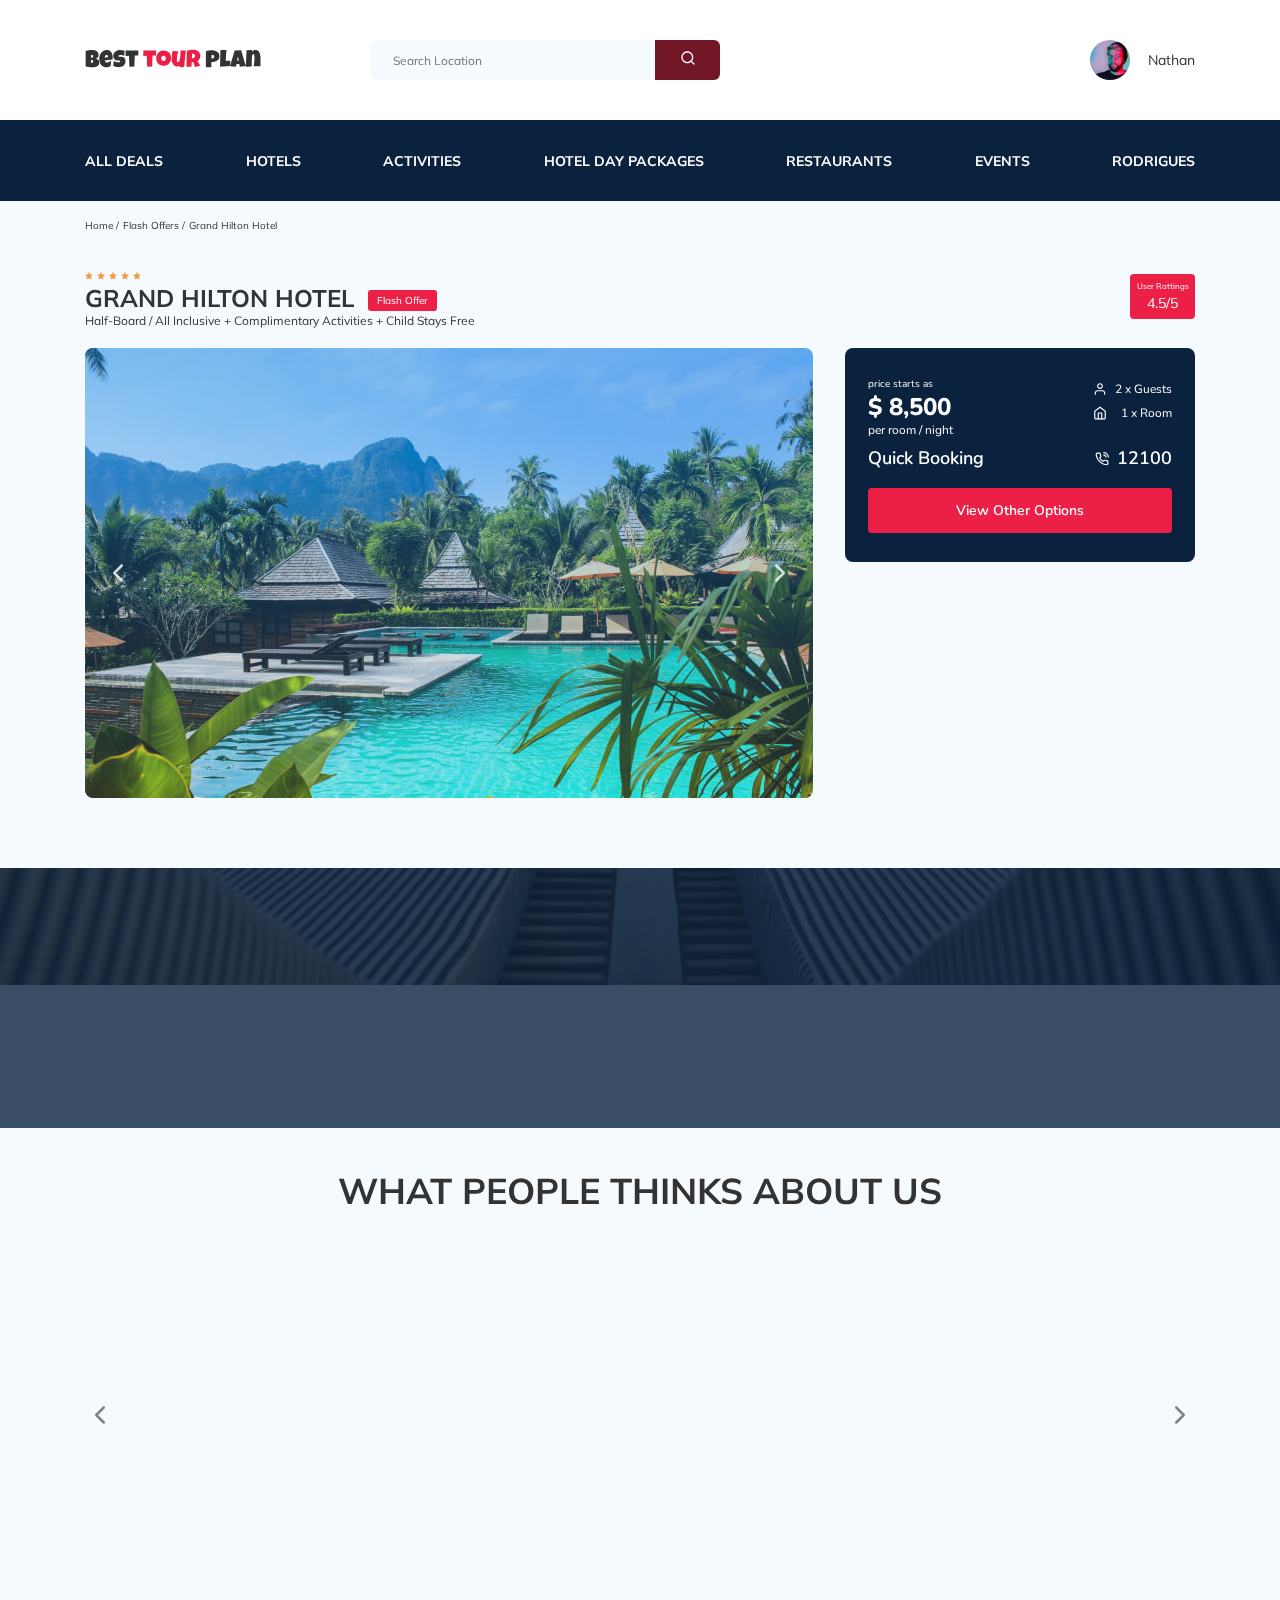
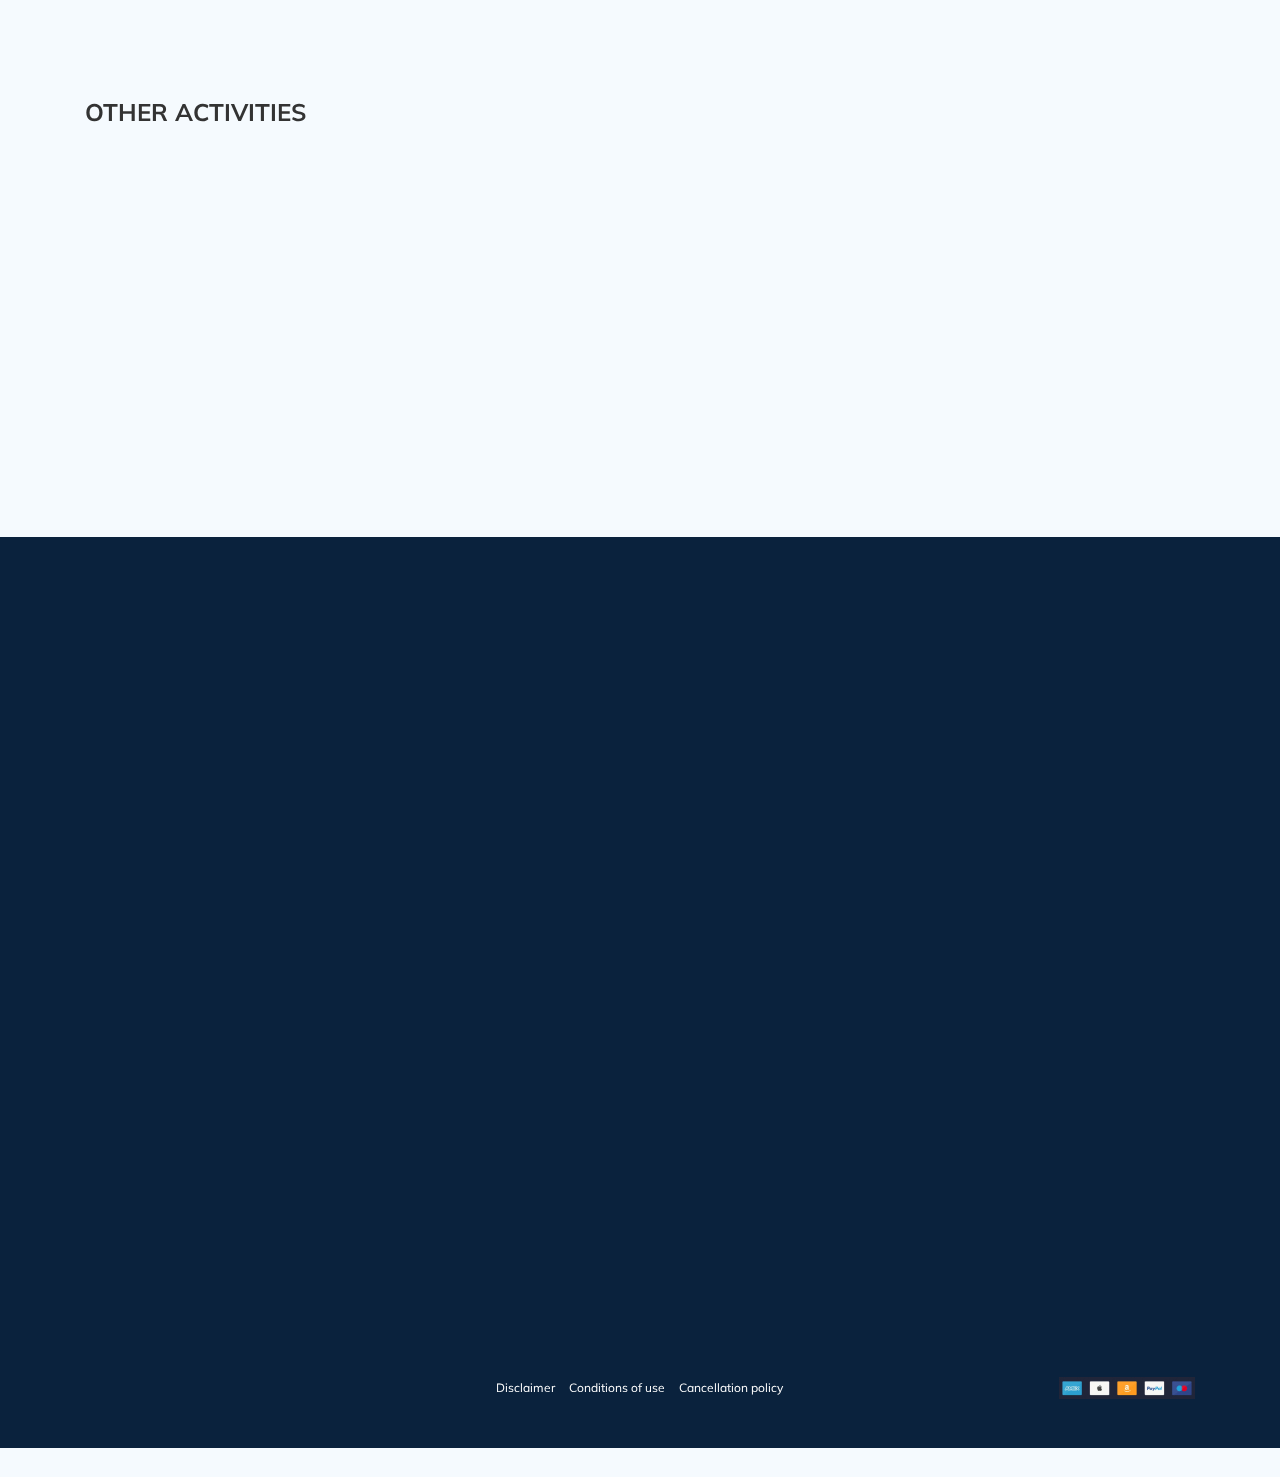
<file: index.html>
<!DOCTYPE html>
<html lang="en">
<head>
  <meta charset="UTF-8">
  <meta http-equiv="X-UA-Compatible" content="IE=edge">
  <meta name="viewport" content="width=device-width, initial-scale=1.0">
  <title>Best Tour Plan - Hotel Booking</title>
  <link rel="preconnect" href="https://fonts.gstatic.com">
  <link href="https://fonts.googleapis.com/css2?family=Mulish:wght@400;700&family=Nunito:wght@400;600;800&display=swap"
    rel="stylesheet"/>
  <link rel="stylesheet" href="css/swiper-bundle.min.css"/>
  <link rel="stylesheet" href="css/aos.css"/>
  <link rel="stylesheet" href="css/style.css"/>
</head>
<body>
  <header class="navbar navbar--fixed">
    <div class="container">
      <div class="navbar-top">
        <a href="" class="logo">
          <img src="img/horizontal-logo.svg" alt="Logo: Best Tour Plan" class="logo__img"/>
        </a>

        <form action="#" class="search navbar__search navbar__search--mobile--hidden">
          <input type="text" class="search__input" placeholder="Search Location"/>
          <button class="search__button">
            <img src="img/search.svg" alt="Icon: search" />
          </button>
        </form>

        <a href="#" class="user navbar__user navbar__user--mobile--hidden">
          <img src="img/user-avatar.jpg" alt="Avatar: Nathan" class="user__avatar" />
          <span class="user__name">Nathan</span>
        </a>
        <button class="menu-button navbar-top__menu-button">
          <span class="menu-button__line"></span>
          <span class="menu-button__line"></span>
          <span class="menu-button__line"></span>
        </button>
        <!-- /.user -->

      </div>
      <!-- /.navbar-top -->
    </div>
    <!-- /.container -->
    <nav class="navbar-bottom">
      <div class="container">
        <ul class="navbar-menu">
          <li class="navbar-menu__item navbar-menu__item--mobile--visible"><a href="#" class="user navbar__user navbar__user--mobile--visible">
            <img src="img/user-avatar.jpg" alt="Avatar: Nathan" class="user__avatar" />
            <span class="user__name user__name--light">Nathan</span>
          </a></li>
          <li class="navbar-menu__item navbar-menu__item--mobile--visible">   <form action="#" class="search navbar__search navbar__search--mobile--visible">
            <input type="text" class="search__input" placeholder="Search Location"/>
            <button class="search__button">
              <img src="img/search.svg" alt="Icon: search" />
            </button>
          </form>
  </li>
          <li class="navbar-menu__item">
            <a href="#" class="navbar-menu__link">All Deals</a>
          </li>
          <li class="navbar-menu__item">
            <a href="#" class="navbar-menu__link">Hotels</a>
          </li>
          <li class="navbar-menu__item">
            <a href="#" class="navbar-menu__link">Activities</a>
          </li>
          <li class="navbar-menu__item">
            <a href="#" class="navbar-menu__link">Hotel Day Packages</a>
          </li>
          <li class="navbar-menu__item">
            <a href="#" class="navbar-menu__link">Restaurants</a>
          </li>
          <li class="navbar-menu__item">
            <a href="#" class="navbar-menu__link">Events</a>
          </li>
          <li class="navbar-menu__item">
            <a href="#" class="navbar-menu__link">Rodrigues</a>
          </li>
        </ul>
      </div>
    </nav>
  </header>
  <nav class="breadcrumb">
    <div class="container">
      <ul class="breadcrumb-list">
        <li class="breadcrumb-list__item">
          <a href="#" class="breadcrumb-list__link">Home</a>
        </li>
        <li class="breadcrumb-list__item">
          <a href="#" class="breadcrumb-list__link">Flash Offers</a>
        </li>
        <li class="breadcrumb-list__item">
          Grand Hilton Hotel
        </li>
      </ul>
    </div>
  </nav>
  <!-- /.breadcrumb -->
  <section class="hotel" data-aos="fade-up" data-aos-duration="400">
    <div class="container">
      <div class="hotel-info">
        <div class="hotel-info__text">
          <div class="hotel-wrapper">
            <div class="stars">
              <img src="img/star.svg" alt="star">
              <img src="img/star.svg" alt="star">
              <img src="img/star.svg" alt="star">
              <img src="img/star.svg" alt="star">
              <img src="img/star.svg" alt="star">
            </div>
            <h1 class="hotel-name hotel-info__name">GRAND HILTON HOTEL</h1>
            <span class="offer hotel-info__offer">Flash Offer</span>
          </div>
          <p class="hotel-description hotel-info__description">
            Half-Board / All Inclusive + Complimentary Activities + Child Stays Free
          </p>
        </div>
        <!-- /.hotel-info__text -->
        <div data-toggle="modal" class="rating hotel-info__rating">
          <span class="rating__text">User Rattings</span>
          <span class="rating__counter">4.5/5</span>
        </div>
        <!-- /.hotel-info__rating -->
      </div>
      <div class="hotel-grid">
          <div class="swiper-container hotel-slider hotel__slider">
            <!-- Additional required wrapper -->
            <div class="swiper-wrapper">
              <!-- Slides -->
              <div class="swiper-slide hotel-slider__item">
                <img class="swiper-slide__img hotel-slider__img" src="img/slide.jpg" alt="slide"/>
              </div>
              <div class="swiper-slide hotel-slider__item">
                <img class="swiper-slide__img hotel-slider__img" src="img/slide-1.jpg" alt="slide"/>
              </div>
              <div class="swiper-slide hotel-slider__item">
                <img class="swiper-slide__img hotel-slider__img" src="img/slide-2.jpg" alt="slide"/>
              </div>
              <div class="swiper-slide hotel-slider__item">
                <img class="swiper-slide__img hotel-slider__img" src="img/slide-3.jpg" alt="slide" />
              </div>
              <div class="swiper-slide hotel-slider__item">
                <img class="swiper-slide__img hotel-slider__img" src="img/slide-4.jpg" alt="slide" />
              </div>
            </div>

            <!-- If we need navigation buttons -->
            <button class="hotel-slider__button hotel-slider__button--prev"></button>
            <button class="hotel-slider__button hotel-slider__button--next"></button>
          </div>
          <!-- /.swiper-container -->

        <div class="hotel-right">
          <div class="booking">
            <div class="booking__info">
              <div class="booking__price">
                <span class="booking__star">price starts as</span>
                <strong class="booking__pricetag">$ 8,500</strong>
                <span class="booking__per-room">per room / night</span>
              </div>
              <!-- /.booking__price -->
              <div class="booking__room">
                <div class="booking__text">
                  <img class="booking__icon" src="img/user.svg" alt="Icon: user" />
                  <span class="booking__descriprion">2 x Guests</span>
                </div>
                <div class="booking__text">
                  <img class="booking__icon" src="img/home.svg" alt="Icon: home" />
                  <span class="booking__descriprion">1 x Room</span>
                </div>
              </div>
            </div>
            <!-- /.booking__info -->
            <div class="booking__call-center">
              <span class="booking__heading">Quick Booking</span>
              <a class="booking__number" href="tel:12100">
                <img src="img/phone-1.svg" alt="Icon: phone">
                <span class="booking__num">12100</span>
              </a>
            </div>
            <button data-toggle="modal" data-href="#booking-modal" class="button booking__button">
              View Other Options
            </button>
          </div>
          <div class="map">
            <iframe
              src="https://www.google.com/maps/embed?pb=!1m18!1m12!1m3!1d2240.7068615958547!2d37.482796715573954!3d55.83304718057487!2m3!1f0!2f0!3f0!3m2!1i1024!2i768!4f13.1!3m3!1m2!1s0x46b5481b0f9c9949%3A0x1aa05ec2e60a61bf!2sDoubleTree%20by%20Hilton%20Hotel%20Moscow%20-%20Marina!5e0!3m2!1sru!2sru!4v1620901085163!5m2!1sru!2sru"
              width="600" height="450" style="border:0;" allowfullscreen="" loading="lazy"></iframe>
          </div>
        </div>
        <!-- /.hotel-right -->
        <!-- /.map -->
      </div>
    </div>
    <!-- /.container -->
  </section>
  <section class="newsletter" data-parallax="scroll" data-image-src="img/newsletter-bg.jpg">
    <div class="newsletter-wrapper" data-aos="fade-up" data-aos-duration="700">
      <h2 class="newsletter-title newsletter__title">
        subscribe to our
        <span class="newsletter-title__strong">Newsletter</span>
      </h2>
      <form action="send.php" method="POST" class="form subscribe newsletter__subscribe">
        <input type="email" class="subscribe__input" placeholder="Your email address" name="email" required/>
        <button class="subscribe__button">Send</button>
      </form>
    </div>
    <!-- /.newsletter-wrapper -->
  </section>
  <section class="reviews">
    <div class="container">
      <h2 class="reviews-title">What people thinks about&nbsp;us</h2>
      <div class="swiper-container reviews-slider">
        <div class="swiper-wrapper">
          <div class="swiper-slide">
            <div class="reviews-slider__item" data-aos="flip-left" data-aos-duration="1200">
              <div class="reviews-slider__profile">
                <img src="img/reviews-avatar.jpg" alt="Photo: Megan Fox" class="reviews-slider__avatar"/>
                <h3 class="reviews-slider__username">Megan Fox</h3>
                <span class="reviews-slider__date">Stayed 18 Nov, 2019</span>
                <div class="reviews-slider__rating">
                  <img src="img/star.svg" alt="star">
                  <img src="img/star.svg" alt="star">
                  <img src="img/star.svg" alt="star">
                  <img src="img/star.svg" alt="star">
                  <img src="img/star.svg" alt="star">
                </div>
                <!-- /.rating -->
              </div>
              <!-- /.reviews-slider__profile -->
              <p class="reviews-slider__text">It was very nice hotel with cleanliness. Staff behavior was good and polite. They welcome us very well. Issue was only
              that Lift was not in working and we were allotted to 3rd floor and amenities articles were in corner of gallery which
              were giving bad feeling. Breakfast was good and support of the staff was also very nice. Location is not good as per
              atmosphere, it is very nearby most of the popular places but self location in a narrow street is not good. Overall it
              was a good experience and could recommend.</p>
            </div>
            <!-- /.reviews-slider__item -->
          </div>
          <div class="swiper-slide">
            <div class="reviews-slider__item">
              <div class="reviews-slider__profile">
                <img src="img/reviews-1.jpg" alt="Photo: Korean Girl" class="reviews-slider__avatar" />
                <h3 class="reviews-slider__username">Hun Yang</h3>
                <span class="reviews-slider__date">Stayed 2 May, 2017</span>
                <div class="reviews-slider__rating">
                  <img src="img/star.svg" alt="star">
                  <img src="img/star.svg" alt="star">
                  <img src="img/star.svg" alt="star">
                  <img src="img/star.svg" alt="star">
                  <img src="img/star.svg" alt="star">
                </div>
                <!-- /.rating -->
              </div>
              <!-- /.reviews-slider__profile -->
              <p class="reviews-slider__text">It was very nice hotel with cleanliness. Staff behavior was good and polite. They welcome us very well. Issue was only
                that Lift was not in working and we were allotted to 3rd floor and amenities articles were in corner of gallery which
                were giving bad feeling. Breakfast was good and support of the staff was also very nice. Location is not good as per
                atmosphere, it is very nearby most of the popular places but self location in a narrow street is not good. Overall it
                was a good experience and could recommend.</p>
            </div>
            <!-- /.reviews-slider__item -->
          </div>
          <div class="swiper-slide">
            <div class="reviews-slider__item">
              <div class="reviews-slider__profile">
                <img src="img/reviews-2.jpg" alt="Photo: Monica Flex" class="reviews-slider__avatar" />
                <h3 class="reviews-slider__username">Monica Flex</h3>
                <span class="reviews-slider__date">Stayed 23 Dec, 2020</span>
                <div class="reviews-slider__rating">
                  <img src="img/star.svg" alt="star">
                  <img src="img/star.svg" alt="star">
                  <img src="img/star.svg" alt="star">
                  <img src="img/star.svg" alt="star">
                  <img src="img/star.svg" alt="star">
                </div>
                <!-- /.rating -->
              </div>
              <!-- /.reviews-slider__profile -->
              <p class="reviews-slider__text">
                It was very nice hotel with cleanliness.     Staff behavior was good and polite. They
                welcome us very well. Issue was only
                that Lift was not in working and we were allotted to 3rd floor and amenities articles were in corner of gallery
                which
                were giving bad feeling. Breakfast was good and support of the staff was also very nice. Location is not good as
                per
                atmosphere, it is very nearby most of the popular places but self location in a narrow street is not good. Overall
                it
                was a good experience and could recommend.
              </p>
            </div>
            <!-- /.reviews-slider__item -->
          </div>
          <!-- /.swiper-slide -->
        </div>
        <!-- /.swiper-wrapper -->
        <button class="reviews-slider__button reviews-slider__button--prev"></button>
        <button class="reviews-slider__button reviews-slider__button--next"></button>
      </div>
      <!-- /.reviews-slider -->
    </div>
  </section>
  <section class="activities">
    <div class="container">
      <h2 class="activities__title">Other Activities</h2>
      <div class="activities-wrapper">
        <div class="card activities__card activities__card--order-0 " data-aos="fade-up" data-aos-duration="200">
          <img src="img/activity-1.jpg" alt="The curious corner of chamarel" class="card__image"/>
          <h3 class="card__title">The curious corner
          of&nbsp;chamarel</h3>
          <button data-toggle="modal" class="card__button">Book Now</button>
        </div>
        <div class="card activities__card activities__card--order-2" data-aos="fade-up" data-aos-duration="400">
          <img src="img/activity-2.jpg" alt="Gymkhana club golf course" class="card__image"/>
          <h3 class="card__title">Gymkhana club golf
          course</h3>
          <button data-toggle="modal" class="card__button">Book Now</button>
        </div>
        <div class="card activities__card activities__card--order-1" data-aos="fade-up" data-aos-duration="600">
          <img src="img/activity-3.jpg" alt="Tamarind falls hiking trip - full day" class="card__image"/>
          <h3 class="card__title">Tamarind falls hiking
          trip&nbsp;-&nbsp;full&nbsp;day</h3>
          <button data-toggle="modal" class="card__button">Book Now</button>
        </div>
        <div class="card activities__card activities__card--order-3" data-aos="fade-up" data-aos-duration="800">
          <img src="img/activity-4.jpg" alt="The blue marine discovery quest" class="card__image"/>
          <h3 class="card__title">The blue marine discovery
          quest</h3>
          <button data-toggle="modal" class="card__button">Book Now</button>
        </div>
        <!-- /.card -->
      </div>
      <!-- /.activities-wrapper -->
    </div>
  </section>
  <footer class="footer">
    <div class="container">
      <div class="footer-wrapper">
        <a href="index.html" class="logo footer__logo" data-aos="fade-up" data-aos-duration="500"><img src="img/vertical-logo.svg" alt="Logo: Best Tour Plan"/></a>
        <div class="footer__list footer__categories" data-aos="fade-up" data-aos-duration="500">
          <h3 class="footer__title">ALL CATEGORIES</h3>
          <ul class="footer__ul">
            <li class="footer__item"><a href="#" class="footer__link">All Deals</a></li>
            <li class="footer__item"><a href="#" class="footer__link">Hotels</a></li>
            <li class="footer__item"><a href="#" class="footer__link">Activities</a></li>
            <li class="footer__item"><a href="#" class="footer__link">Spa Packages</a></li>
            <li class="footer__item"><a href="#" class="footer__link">Hotel Day Packages</a></li>
            <li class="footer__item"><a href="#" class="footer__link">Restaurants</a></li>
            <li class="footer__item"><a href="#" class="footer__link">Fitness</a></li>
            <li class="footer__item"><a href="#" class="footer__link">Rodrigues</a></li>
          </ul>
        </div>
        <div class="footer__list footer__additional" data-aos="fade-up" data-aos-duration="500">
          <h3 class="footer__title">ADDITIONAL INFORMATION</h3>
          <ul class="footer__ul">
            <li class="footer__item"><a href="#" class="footer__link">About Us</a></li>
            <li class="footer__item"><a href="#" class="footer__link">Contact Us</a></li>
            <li class="footer__item"><a href="#" class="footer__link">How does it work?</a></li>
            <li class="footer__item"><a href="#" class="footer__link">Frequently Asked Questions</a></li>
            <li class="footer__item"><a href="#" class="footer__link">Deals.mu loyalty program</a></li>
            <li class="footer__item"><a href="#" class="footer__link">Promote your Business on BTP</a></li>
          </ul>
        </div>
        <!-- /.footer__list -->
        <div class="footer__social-network" data-aos="fade-up" data-aos-duration="500">
          <h3 class="footer__title footer__title--inline">Social Network</h3>
          <div class="footer__social-links">
            <a class="footer__link" href="https://www.facebook.com/HiltonHotels" target="_blank"><img src="img/fb.svg" alt="icon: facebook"></a>
            <a class="footer__link" href="https://www.youtube.com/channel/UCNJ40UijvlkvDlgYaEAxeIA" target="_blank"><img src="img/yt.svg" alt="icon: youtube"></a>
            <a class="footer__link" href="https://www.instagram.com/hiltonhotels" target="_blank"><img src="img/inst.svg" alt="icon: instagram"></a>
          </div>
        </div>
        <div class="footer__list footer__legal" data-aos="fade-up" data-aos-duration="500">
          <h3 class="footer__title">LEGAL INFORMATION</h3>
          <ul class="footer__ul">
            <li class="footer__item"><a href="#" class="footer__link">Terms & Conditions</a></li>
            <li class="footer__item"><a href="#" class="footer__link">Disclaimer</a></li>
            <li class="footer__item"><a href="#" class="footer__link">Cancellation policy</a></li>
            <li class="footer__item"><a href="#" class="footer__link">Privacy</a></li>
          </ul>
        </div>
        <!-- /.footer_list -->
        <div class="footer__contact-details" data-aos="fade-up" data-aos-duration="500">
          <h3 class="footer__title footer__title--mb-3">Contact Details</h3>
          <p class="footer__text">Feel free to contact us by phone, email or by our contact form</p>
          <ul class="footer__ul">
            <li class="footer__item footer__item--mb-2">
              <div class="footer__icon-wrapper">
                <img class="footer__icon" src="img/map-maker.svg" alt="icon: map"/></div>
              9748 Blossom Hill Rd undefined Lansing, Idaho 68545 United States
            </li>
            <li class="footer__item footer__item--mb-2">
              <div class="footer__icon-wrapper">
                <img class="footer__icon" src="img/phone-call.svg" alt="icon: phone-call"/>
              </div>
              <div>
                <span>Tel (business hours) : <a class="footer__tel" href="tel:269-1500"> 269 1500</a> <br/></span>
                <span>Tel (hotline) Monday - Saturday:<br/><a class="footer__tel" href="tel:52-56-61-38">52-56-61-38</a> (08:00 am – 20:00 pm)<br/></span>
                <span>Tel (hotline) Sunday: <a class="footer__tel" href="tel:52-56-61-38">52-56-61-38</a> (08:00 am – 14:00 pm)</span>
              </div>
            </li>
            <li class="footer__item footer__item--mb-2">
              <div class="footer__icon-wrapper">
                <img class="footer__icon" src="img/email.svg" alt="Icon: email"/>
              </div>
              <a class="footer__email" href="mailto:cherly.lawson@example.com">cherly.lawson@example.com</a>
            </li>
          </ul>
        </div>
        <!-- /.footer_contact-details -->
        <div class="footer__contact-form" data-aos="fade-up" data-aos-duration="700">
          <h3 class="footer__title footer__title--mb-3">
            Send us a message
          </h3>
          <form action="send.php" method="POST" class="form footer__form">
            <div class="footer__input-group">
              <input type="text" class="input footer__input" placeholder="Your Full Name*" name="name" required minlength="2"/>
            </div>
            <!-- /.footer__input-group -->
            <div class="footer__input-group">
              <input type="tel" class="footer__input--callback input footer__input" placeholder="Phone Number*" name="phone" required minlength="18"/>
            </div>
            <!-- /.footer__imput-group -->
            <textarea class=" message footer__message" placeholder="Message" name="message"></textarea>
            <div class="footer__info-wrapper">
              <button class="button footer__button">Send</button>
              <span class="footer__info">* Required Fields</span>
            </div>
          </form>
        </div>
        <!-- /.footer-social-networks -->
      </div>
      <div class="footer__politic">
        <div class="footer__politic-wrapper">
          <a href="#" class="footer__politic-link"><span>Disclaimer</span></a>
          <a href="#" class="footer__politic-link"><span>Conditions of use</span></a>
          <a href="#" class="footer__politic-link"><span >Cancellation policy</span></a>
        </div>
        <a class="footer__politic-img" href="#"><img src="img/links.jpg" alt="Icon: pay"></a>
      </div>
    </div>
  </footer>
  <div class="modal">
    <div class="modal__overlay"></div>
    <!-- /.model__overlay -->
    <div class="modal__dialog">
      <a href="" class="modal__close">
        <img src="img/close.svg" alt="Icon: close">
      </a>
      <h3 class="modal__title modal__title--mb-3">
        Booking
      </h3>
      <form action="send.php" method="POST" class="form modal__form">
        <input type="text" class="input modal__input" placeholder="Your Full Name*" name="name" required minlength="2"/>
        <input type="tel" class="modal__input--callback input modal__input" placeholder="Phone Number*" name="phone" required minlength="18"/>
        <input type="email" class="input modal__input" placeholder="Email*" name="email" required/>
        <textarea class="message modal__message" placeholder="Message" name="message"></textarea>
        <div class="modal__info-wrapper">
          <button class="button modal__button">Send</button>
          <span class="modal__info">* Required Fields</span>
        </div>
      </form>
    </div>
    <!-- /.modal__dialog -->
  </div>
  <!-- /.modal -->
  <!-- /.reviews -->
  <!-- /.mewsletter -->
  <script src="js/jquery-3.6.0.min.js"></script>
  <script src="js/parallax.min.js"></script>
  <script src="js/swiper-bundle.min.js"></script>
  <script src="js/jquery.validate.min.js"></script>
  <script src="js/jquery.mask.min.js"></script>
  <script src="js/aos.js"></script>
  <script src="js/main.js"></script>
</body>
</html>
</file>
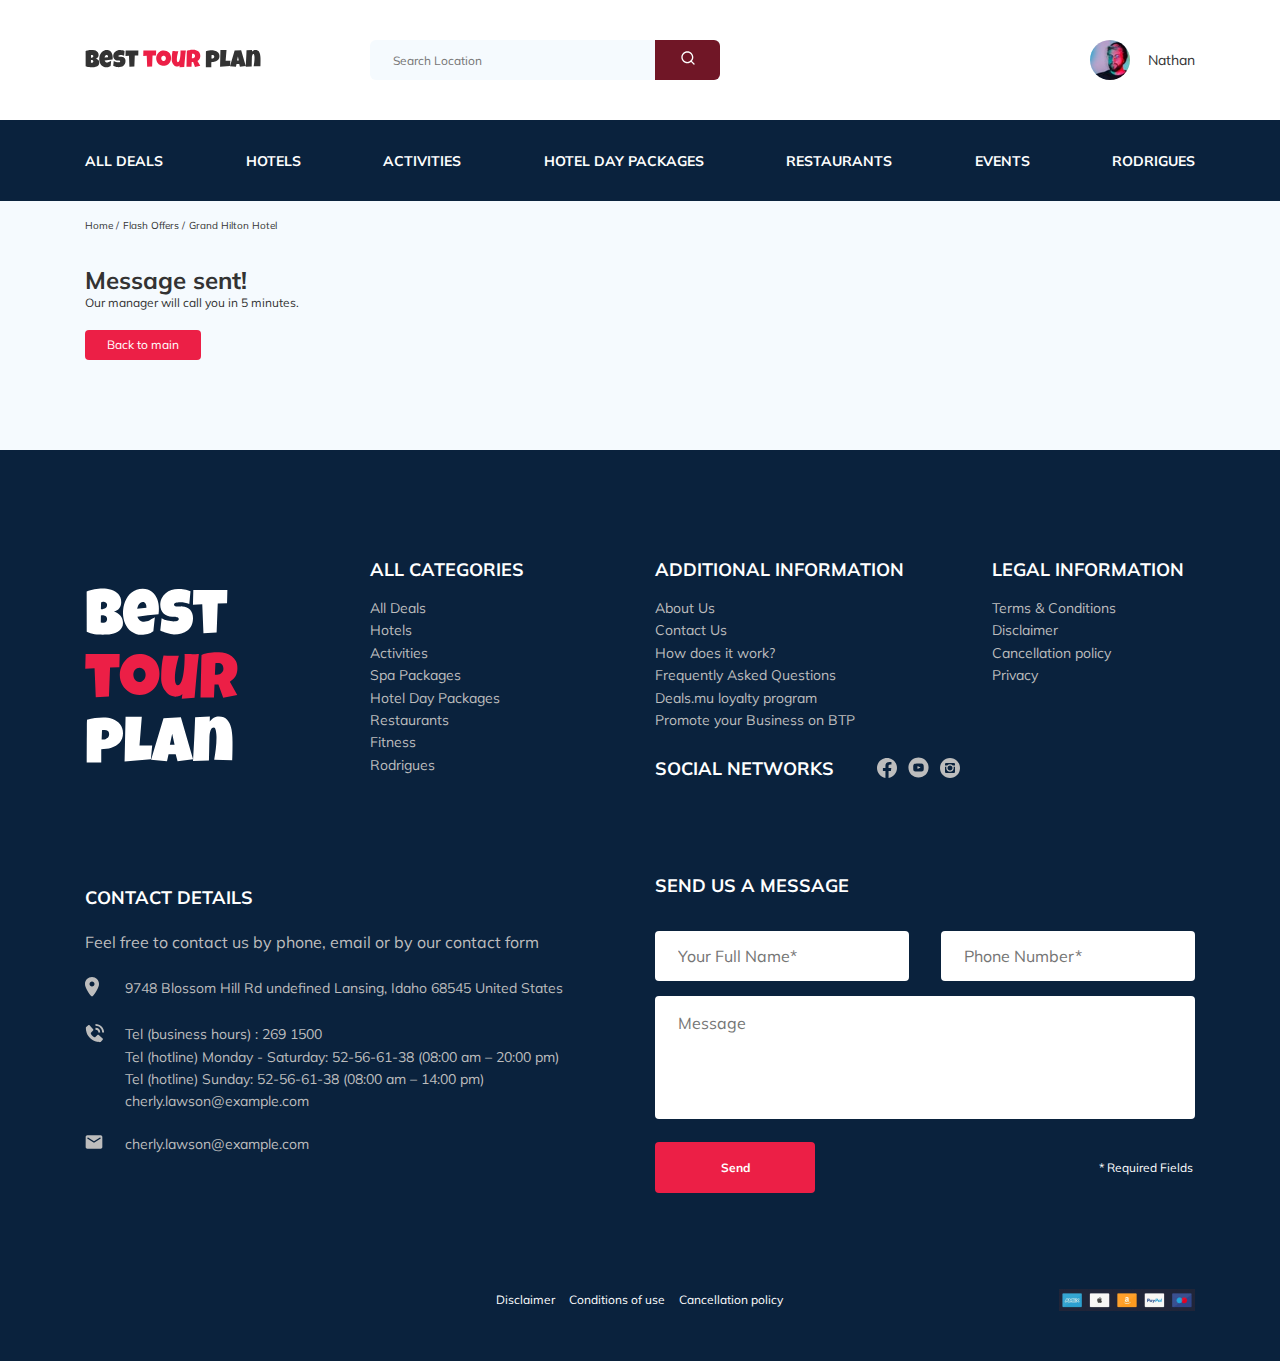
<file: thankyou.html>
<!DOCTYPE html>
<html lang="en">
<head>
  <meta charset="UTF-8">
  <meta http-equiv="X-UA-Compatible" content="IE=edge">
  <meta name="viewport" content="width=device-width, initial-scale=1.0">
  <title>Best Tour Plan - Hotel Booking</title>
  <link rel="preconnect" href="https://fonts.gstatic.com">
  <link href="https://fonts.googleapis.com/css2?family=Mulish:wght@400;700&family=Nunito:wght@400;600;800&display=swap"
    rel="stylesheet"/>
  <link rel="stylesheet" href="css/swiper-bundle.min.css"/>
  <link rel="stylesheet" href="css/style.css"/>
</head>
<body>
  <header class="navbar navbar__mobile--fixed">
    <div class="container">
      <div class="navbar-top">
        <a href="" class="logo">
          <img src="img/horizontal-logo.svg" alt="Logo: Best Tour Plan" class="logo__img"/>
        </a>

        <form action="#" class="search navbar__search navbar__search--mobile--hidden">
          <input type="text" class="search__input" placeholder="Search Location"/>
          <button class="search__button">
            <img src="img/search.svg" alt="Icon: search" />
          </button>
        </form>

        <a href="#" class="user navbar__user navbar__user--mobile--hidden">
          <img src="img/user-avatar.jpg" alt="Avatar: Nathan" class="user__avatar" />
          <span class="user__name">Nathan</span>
        </a>
        <button class="menu-button navbar-top__menu-button">
          <span class="menu-button__line"></span>
          <span class="menu-button__line"></span>
          <span class="menu-button__line"></span>
        </button>
        <!-- /.user -->

      </div>
      <!-- /.navbar-top -->
    </div>
    <!-- /.container -->
    <nav class="navbar-bottom">
      <div class="container">
        <ul class="navbar-menu">
          <li class="navbar-menu__item navbar-menu__item--mobile--visible"><a href="#" class="user navbar__user navbar__user--mobile--visible">
            <img src="img/user-avatar.jpg" alt="Avatar: Nathan" class="user__avatar" />
            <span class="user__name user__name--light">Nathan</span>
          </a></li>
          <li class="navbar-menu__item navbar-menu__item--mobile--visible">   <form action="#" class="search navbar__search navbar__search--mobile--visible">
            <input type="text" class="search__input" placeholder="Search Location"/>
            <button class="search__button">
              <img src="img/search.svg" alt="Icon: search" />
            </button>
          </form>
  </li>
          <li class="navbar-menu__item">
            <a href="#" class="navbar-menu__link">All Deals</a>
          </li>
          <li class="navbar-menu__item">
            <a href="#" class="navbar-menu__link">Hotels</a>
          </li>
          <li class="navbar-menu__item">
            <a href="#" class="navbar-menu__link">Activities</a>
          </li>
          <li class="navbar-menu__item">
            <a href="#" class="navbar-menu__link">Hotel Day Packages</a>
          </li>
          <li class="navbar-menu__item">
            <a href="#" class="navbar-menu__link">Restaurants</a>
          </li>
          <li class="navbar-menu__item">
            <a href="#" class="navbar-menu__link">Events</a>
          </li>
          <li class="navbar-menu__item">
            <a href="#" class="navbar-menu__link">Rodrigues</a>
          </li>
        </ul>
      </div>
    </nav>
  </header>
  <nav class="breadcrumb">
    <div class="container">
      <ul class="breadcrumb-list">
        <li class="breadcrumb-list__item">
          <a href="#" class="breadcrumb-list__link">Home</a>
        </li>
        <li class="breadcrumb-list__item">
          <a href="#" class="breadcrumb-list__link">Flash Offers</a>
        </li>
        <li class="breadcrumb-list__item">
          Grand Hilton Hotel
        </li>
      </ul>
    </div>
  </nav>
  <!-- /.breadcrumb -->
  <section class="hotel">
    <div class="container">
      <div class="hotel-info">
        <div class="hotel-info__text">
          <div class="hotel-wrapper">
            <h1 class="hotel-name hotel-info__name">Message sent!</h1>
            <p class="hotel-description hotel-info__description hotel-info__description--mb-2">
              Our manager will call you in 5 minutes.
            </p>
            <a href="index.html" class="card__button">Back to main</a>
          </div>
          
        </div>
        <!-- /.hotel-info__text -->
      </div>
    </div>
    <!-- /.container -->
  </section>
  <footer class="footer">
    <div class="container">
      <div class="footer-wrapper">
        <a href="index.html" class="logo footer__logo" data-aos="fade-up" data-aos-duration="500"><img src="img/vertical-logo.svg" alt="Logo: Best Tour Plan"/></a>
        <div class="footer__list footer__categories" data-aos="fade-up" data-aos-duration="500">
          <h3 class="footer__title">ALL CATEGORIES</h3>
          <ul class="footer__ul">
            <li class="footer__item"><a href="#" class="footer__link">All Deals</a></li>
            <li class="footer__item"><a href="#" class="footer__link">Hotels</a></li>
            <li class="footer__item"><a href="#" class="footer__link">Activities</a></li>
            <li class="footer__item"><a href="#" class="footer__link">Spa Packages</a></li>
            <li class="footer__item"><a href="#" class="footer__link">Hotel Day Packages</a></li>
            <li class="footer__item"><a href="#" class="footer__link">Restaurants</a></li>
            <li class="footer__item"><a href="#" class="footer__link">Fitness</a></li>
            <li class="footer__item"><a href="#" class="footer__link">Rodrigues</a></li>
          </ul>
        </div>
        <div class="footer__list footer__additional" data-aos="fade-up" data-aos-duration="500">
          <h3 class="footer__title">ADDITIONAL INFORMATION</h3>
          <ul class="footer__ul">
            <li class="footer__item"><a href="#" class="footer__link">About Us</a></li>
            <li class="footer__item"><a href="#" class="footer__link">Contact Us</a></li>
            <li class="footer__item"><a href="#" class="footer__link">How does it work?</a></li>
            <li class="footer__item"><a href="#" class="footer__link">Frequently Asked Questions</a></li>
            <li class="footer__item"><a href="#" class="footer__link">Deals.mu loyalty program</a></li>
            <li class="footer__item"><a href="#" class="footer__link">Promote your Business on BTP</a></li>
          </ul>
        </div>
        <!-- /.footer__list -->
        <div class="footer__social-network" data-aos="fade-up" data-aos-duration="500">
          <h3 class="footer__title footer__title--inline">Social Networks</h3>
          <div class="footer__social-links">
            <a class="footer__link" href="https://www.facebook.com/HiltonHotels" target="_blank"><img src="img/fb.svg" alt="icon: facebook"></a>
            <a class="footer__link" href="https://www.youtube.com/channel/UCNJ40UijvlkvDlgYaEAxeIA" target="_blank"><img src="img/yt.svg" alt="icon: youtube"></a>
            <a class="footer__link" href="https://www.instagram.com/hiltonhotels" target="_blank"><img src="img/inst.svg" alt="icon: instagram"></a>
          </div>
        </div>
        <div class="footer-list footer__legal" data-aos="fade-up" data-aos-duration="500">
          <h3 class="footer__title">LEGAL INFORMATION</h3>
          <ul class="footer__ul">
            <li class="footer__item"><a href="#" class="footer__link">Terms & Conditions</a></li>
            <li class="footer__item"><a href="#" class="footer__link">Disclaimer</a></li>
            <li class="footer__item"><a href="#" class="footer__link">Cancellation policy</a></li>
            <li class="footer__item"><a href="#" class="footer__link">Privacy</a></li>
          </ul>
        </div>
        <!-- /.footer_list -->
        <div class="footer__contact-details" data-aos="fade-up" data-aos-duration="500">
          <h3 class="footer__title footer__title--mb-3">Contact Details</h3>
          <p class="footer__text">Feel free to contact us by phone, email or by our contact form</p>
          <ul class="footer__ul">
            <li class="footer__item footer__item--mb-2">
              <div class="footer__icon-wrapper">
                <img class="footer__icon" src="img/map-maker.svg" alt="icon: map"/></div>
              9748 Blossom Hill Rd undefined Lansing, Idaho 68545 United States
            </li>
            <li class="footer__item footer__item--mb-2">
              <div class="footer__icon-wrapper">
                <img class="footer__icon" src="img/phone-call.svg" alt="icon: phone-call"/>
              </div>
              Tel (business hours) : 269 1500 <br/>
              Tel (hotline) Monday - Saturday: 52-56-61-38 (08:00 am – 20:00 pm)<br/>
              Tel (hotline) Sunday: 52-56-61-38 (08:00 am – 14:00 pm)
              cherly.lawson@example.com
            </li>
            <li class="footer__item footer__item--mb-2">
              <div class="footer__icon-wrapper">
                <img class="footer__icon" src="img/email.svg" alt="Icon: email"/>
              </div>
              cherly.lawson@example.com
            </li>
          </ul>
        </div>
        <!-- /.footer_contact-details -->
        <div class="footer__contact-form" data-aos="fade-up" data-aos-duration="700">
          <h3 class="footer__title footer__title--mb-3">
            Send us a message
          </h3>
          <form action="send.php" method="POST" class="form footer__form">
            <div class="footer__input-group">
              <input type="text" class="input footer__input" placeholder="Your Full Name*" name="name" required minlength="2"/>
            </div>
            <!-- /.footer__input-group -->
            <div class="footer__input-group">
              <input type="tel" class="footer__input--callback input footer__input" placeholder="Phone Number*" name="phone" required minlength="18"/>
            </div>
            <!-- /.footer__imput-group -->
            <textarea class=" message footer__message" placeholder="Message" name="message"></textarea>
            <div class="footer__info-wrapper">
              <button class="button footer__button">Send</button>
              <span class="footer__info">* Required Fields</span>
            </div>
          </form>
        </div>
        <!-- /.footer-social-networks -->
      </div>
      <div class="footer__politic">
        <div class="footer__politic-wrapper">
          <a href="#" class="footer__politic-link"><span>Disclaimer</span></a>
          <a href="#" class="footer__politic-link"><span>Conditions of use</span></a>
          <a href="#" class="footer__politic-link"><span >Cancellation policy</span></a>
        </div>
        <a class="footer__politic-img" href="#"><img src="img/links.jpg" alt="Icon: pay"></a>
      </div>
    </div>
  </footer>
  <!-- /.reviews -->
  <!-- /.mewsletter -->
  <script src="js/jquery-3.6.0.min.js"></script>
  <script src="js/parallax.min.js"></script>
  <script src="js/swiper-bundle.min.js"></script>
  <script src="js/main.js"></script>
</body>
</html>
</file>
<file: css/style.css>
*{-webkit-box-sizing:border-box;box-sizing:border-box}body{font-family:'Mulish', sans-serif;color:#333;background-color:#f5fafe}.container{max-width:1110px;margin:auto}img{max-width:100%}.input{background-color:#fff;border-radius:4px;border:none;padding:0 23px;height:50px}.message{background-color:#fff;border-radius:4px;padding:18px 23px;border:none}.button{font-weight:700;font-size:12px;line-height:15px;color:#fff;background-color:#EC1F46;border-radius:4px;border:none}label{z-index:99;margin-top:4px;font-size:11px;color:#EC1F46;border-bottom:1px solid #EC1F46;position:absolute;left:0;bottom:-13px}/*! normalize.css v8.0.1 | MIT License | github.com/necolas/normalize.css */html{line-height:1.15;-webkit-text-size-adjust:100%}body{margin:0}main{display:block}h1{font-size:2em;margin:0.67em 0}hr{-webkit-box-sizing:content-box;box-sizing:content-box;height:0;overflow:visible}pre{font-family:monospace, monospace;font-size:1em}a{background-color:transparent}abbr[title]{border-bottom:none;text-decoration:underline;-webkit-text-decoration:underline dotted;text-decoration:underline dotted}b,strong{font-weight:bolder}code,kbd,samp{font-family:monospace, monospace;font-size:1em}small{font-size:80%}sub,sup{font-size:75%;line-height:0;position:relative;vertical-align:baseline}sub{bottom:-0.25em}sup{top:-0.5em}img{border-style:none}button,input,optgroup,select,textarea{font-family:inherit;font-size:100%;line-height:1.15;margin:0}button,input{overflow:visible}button,select{text-transform:none}button,[type="button"],[type="reset"],[type="submit"]{-webkit-appearance:button}button::-moz-focus-inner,[type="button"]::-moz-focus-inner,[type="reset"]::-moz-focus-inner,[type="submit"]::-moz-focus-inner{border-style:none;padding:0}button:-moz-focusring,[type="button"]:-moz-focusring,[type="reset"]:-moz-focusring,[type="submit"]:-moz-focusring{outline:1px dotted ButtonText}fieldset{padding:0.35em 0.75em 0.625em}legend{-webkit-box-sizing:border-box;box-sizing:border-box;color:inherit;display:table;max-width:100%;padding:0;white-space:normal}progress{vertical-align:baseline}textarea{overflow:auto}[type="checkbox"],[type="radio"]{-webkit-box-sizing:border-box;box-sizing:border-box;padding:0}[type="number"]::-webkit-inner-spin-button,[type="number"]::-webkit-outer-spin-button{height:auto}[type="search"]{-webkit-appearance:textfield;outline-offset:-2px}[type="search"]::-webkit-search-decoration{-webkit-appearance:none}::-webkit-file-upload-button{-webkit-appearance:button;font:inherit}details{display:block}summary{display:list-item}template{display:none}[hidden]{display:none}.navbar{background-color:#ffffff}.navbar-top{display:-webkit-box;display:-ms-flexbox;display:flex;-webkit-box-align:center;-ms-flex-align:center;align-items:center;-webkit-box-pack:justify;-ms-flex-pack:justify;justify-content:space-between;padding-top:40px;padding-bottom:40px}.navbar-top__menu-button{display:none}.navbar__search{margin-right:auto;margin-left:108px}.navbar-bottom{background-color:#0A223D}.navbar-menu{list-style-type:none;margin:0;padding:31px 0;display:-webkit-box;display:-ms-flexbox;display:flex;-webkit-box-align:center;-ms-flex-align:center;align-items:center;-webkit-box-pack:justify;-ms-flex-pack:justify;justify-content:space-between;background-color:#0A223D;color:#fff}.navbar-menu__link{color:inherit;text-decoration:none;text-transform:uppercase;font-size:14px;font-weight:700;line-height:18px}.navbar-menu__item--mobile--visible{display:none}.logo{width:177px}.search{display:-webkit-box;display:-ms-flexbox;display:flex;position:relative;overflow:hidden;border-radius:6px;height:40px}.search__input{width:350px;height:100%;padding-left:23px;padding-right:75px;background-color:#F5FAFE;border:none;font-size:12px;line-height:15px;color:#333}.search__input:focus{outline:none}.search__button{position:absolute;top:0;right:0;height:100%;width:65px;border:none;background-color:#EC1F46;cursor:pointer}.search__button:focus{outline:none}.user{display:-webkit-box;display:-ms-flexbox;display:flex;-webkit-box-align:center;-ms-flex-align:center;align-items:center;text-decoration:none}.user__avatar{width:40px;height:40px;border-radius:50%;-o-object-fit:cover;object-fit:cover}.user__name{font-size:14px;line-height:18px;margin-left:18px;color:#333}.user__name:hover{color:#D77C7C;-webkit-transition:0.2s;transition:0.2s}.navbar__user__mobile--visible,.navbar__search__mobile--visible{display:none}.breadcrumb-list{display:-webkit-box;display:-ms-flexbox;display:flex;-webkit-box-align:center;-ms-flex-align:center;align-items:center;list-style:none;padding:18px 0;margin:0}.breadcrumb-list__item{font-size:10px;line-height:13px}.breadcrumb-list__item:not(:last-child)::after{content:'/';margin-right:4px}.breadcrumb-list__link{text-decoration:none;color:inherit}.hotel{padding-top:15px;padding-bottom:70px}.hotel-info{display:-webkit-box;display:-ms-flexbox;display:flex;-webkit-box-align:center;-ms-flex-align:center;align-items:center;-webkit-box-pack:justify;-ms-flex-pack:justify;justify-content:space-between;padding-bottom:20px}.hotel-info__name{margin-top:0px;margin-bottom:0}.hotel-info__offer{margin-left:14px;margin-top:4px}.hotel-info__description{margin:0px}.hotel-info__description--mb-2{margin-bottom:20px}.hotel-name{font-size:24px;line-height:30px;font-weight:700}.hotel-wrapper{display:-webkit-box;display:-ms-flexbox;display:flex;-ms-flex-wrap:wrap;flex-wrap:wrap;-webkit-box-align:center;-ms-flex-align:center;align-items:center}.hotel-description{font-size:12px;line-height:15px;width:100%}.hotel-grid{display:-webkit-box;display:-ms-flexbox;display:flex;-webkit-box-pack:justify;-ms-flex-pack:justify;justify-content:space-between}.hotel-right{display:-webkit-box;display:-ms-flexbox;display:flex;-webkit-box-orient:vertical;-webkit-box-direction:normal;-ms-flex-direction:column;flex-direction:column;-webkit-box-pack:justify;-ms-flex-pack:justify;justify-content:space-between}.hotel-slider{width:728px;height:450px;margin:0}.hotel-slider__item{width:100%;height:100%;position:relative;border-radius:8px;overflow:hidden}.hotel-slider__item:after{content:'';position:absolute;width:100%;height:100%;top:0;bottom:0;left:0;right:0;background:-webkit-gradient(linear, left top, left bottom, from(rgba(0,122,223,0.48)), to(rgba(255,255,255,0.128)));background:linear-gradient(180deg, rgba(0,122,223,0.48) 0%, rgba(255,255,255,0.128) 100%);border-radius:8px;overflow:hidden;z-index:90}.hotel-slider__button{position:absolute;z-index:99;top:50%;-webkit-transform:translateY(-50%);transform:translateY(-50%);width:30px;height:30px;border:none;cursor:pointer;background-repeat:no-repeat;background-position:center;background-size:10px;background-color:transparent}.hotel-slider__button--next{right:18px;background-image:url(../img/arrow-next.svg)}.hotel-slider__button--prev{left:18px;background-image:url(../img/arrow-prev.svg)}.stars{-ms-flex-preferred-size:100%;flex-basis:100%}.offer{font-size:10px;line-height:13px;padding:4px 9px;background-color:#EC1F46;border-radius:3px;color:#fff}.rating{max-width:65px;min-height:45px;text-align:center;color:#fff;background-color:#EC1F46;border-radius:4px;cursor:pointer}.rating__text{font-size:8px;line-height:10px}.rating__counter{font-size:14px;line-height:18px}.booking{font-family:'Nunito', sans-serif;background-color:#0A223D;color:#fff;border-radius:8px;width:350px;min-height:210px;padding:29px 23px}.booking__icon{margin-right:8px}.booking__info{display:-webkit-box;display:-ms-flexbox;display:flex;-webkit-box-align:start;-ms-flex-align:start;align-items:flex-start;-webkit-box-pack:justify;-ms-flex-pack:justify;justify-content:space-between;margin-bottom:8px}.booking__price{display:-webkit-box;display:-ms-flexbox;display:flex;-webkit-box-orient:vertical;-webkit-box-direction:normal;-ms-flex-direction:column;flex-direction:column}.booking__star{font-weight:normal;font-size:10px;line-height:14px}.booking__pricetag{font-style:normal;font-weight:800;font-size:24px;line-height:32px}.booking__per-room{font-weight:normal;font-size:12px;line-height:15px}.booking__room{margin-top:4px}.booking__text{display:-webkit-box;display:-ms-flexbox;display:flex;-webkit-box-align:center;-ms-flex-align:center;align-items:center;-webkit-box-pack:justify;-ms-flex-pack:justify;justify-content:space-between;margin-bottom:8px;font-style:normal;font-weight:normal;font-size:12px;line-height:16px}.booking__description{margin-left:9px}.booking__call-center{display:-webkit-box;display:-ms-flexbox;display:flex;-webkit-box-pack:justify;-ms-flex-pack:justify;justify-content:space-between;-webkit-box-align:center;-ms-flex-align:center;align-items:center;margin-bottom:17px}.booking__heading{font-style:normal;font-weight:600;font-size:18px;line-height:25px}.booking__number{display:-webkit-box;display:-ms-flexbox;display:flex;-webkit-box-align:center;-ms-flex-align:center;align-items:center;-webkit-box-pack:justify;-ms-flex-pack:justify;justify-content:space-between;color:inherit;text-decoration:none;font-weight:600;font-size:18px;line-height:25px}.booking__num{margin-left:8px}.booking__button{min-height:45px;width:100%;padding:13px 0;font-weight:600;font-size:14px;color:#fff;border:none;border-radius:4px;background-color:#EC1F46;cursor:pointer}.booking__button:focus{outline:none}.map{width:347px;height:213px;border-radius:10px;overflow:hidden}.card__button{text-decoration:none}img{max-width:100%}.packages{padding:40px 0 70px 0}.packages-grid{display:-ms-grid;display:grid;-ms-grid-columns:(1fr)[6];grid-template-columns:repeat(6, 1fr);grid-gap:30px}.packages__stars{margin-bottom:6px}.packages-title{margin:0 0 65px 0;text-align:center;font-style:normal;font-weight:bold;font-size:36px;line-height:45px;text-align:center;text-transform:uppercase}.packages-open{grid-column:span 4;display:-webkit-box;display:-ms-flexbox;display:flex;width:730px;border-radius:8px;overflow:hidden;min-height:500px;position:relative}.packages-open__crope{min-height:503px}.packages-open__image{min-width:365px}.packages-open__info{background-color:#0A223D;padding:30px 21px 30px 32px;min-height:250px}.packages-open__title{font-style:normal;font-weight:bold;font-size:18px;line-height:23px;color:#fff;margin:0;margin-bottom:27px}.packages-open__info{display:-webkit-box;display:-ms-flexbox;display:flex;-webkit-box-orient:vertical;-webkit-box-direction:normal;-ms-flex-direction:column;flex-direction:column;padding:46px 21px 35px 43px;background-color:#0A223D}.packages__paragraph{font-style:normal;font-weight:normal;font-size:14px;line-height:160.6%;color:#fff;margin:0}.packages__room{margin-top:auto}.packages-block{grid-column:span 2;display:-webkit-box;display:-ms-flexbox;display:flex;-webkit-box-orient:vertical;-webkit-box-direction:normal;-ms-flex-direction:column;flex-direction:column;border-radius:8px;overflow:hidden;position:relative}.packages-block__info{background-color:#0A223D;padding:30px 21px 30px 32px;min-height:250px}.packages-block__image{-o-object-fit:cover;object-fit:cover;height:250px;-webkit-transform:translate(0px 150px);transform:translate(0px 150px)}.packages__flash{position:absolute;left:0;top:26px;padding:4px 9px;background-color:#EC1F46;color:#fff;font-style:normal;font-weight:600;font-size:8px;line-height:10px;border-radius:0px 4px 4px 0px}.packages__title{font-style:normal;font-weight:bold;font-size:18px;line-height:23px;color:#fff;margin:0;margin-bottom:23px}.packages__text{display:-webkit-box;display:-ms-flexbox;display:flex;margin-bottom:11px}.packages__text:nth-child(3){margin-bottom:24px}.packages__description{color:#fff;font-style:normal;font-weight:normal;font-size:12px;line-height:15px;margin-left:14px}.packages__price{display:-webkit-box;display:-ms-flexbox;display:flex;-webkit-box-orient:vertical;-webkit-box-direction:normal;-ms-flex-direction:column;flex-direction:column;color:#fff}.packages__old-price{text-decoration:line-through;font-style:normal;font-weight:normal;font-size:14px;line-height:18px;margin-bottom:5px}.packages__new-price{font-style:normal;font-weight:bold;font-size:24px;line-height:30px}.packages__button{background-color:#EC1F46;color:#fff;padding:11px 10px;min-width:120px;border-radius:4px;border:none;font-style:normal;font-weight:600;font-size:14px;line-height:19px;cursor:pointer;position:absolute;right:21px;bottom:25px}.packages__button-open{background-color:#EC1F46;color:#fff;height:40px;min-width:120px;border-radius:4px;border:none;font-style:normal;font-weight:600;font-size:14px;line-height:19px;cursor:pointer;position:absolute;right:21px;bottom:25px}.packages__image{width:100%;-o-object-fit:cover;object-fit:cover;height:250px}.newsletter{position:relative;padding:98px 0 87px 0;background-repeat:no-repeat;background-size:cover;background-position:center;-o-object-fit:cover;object-fit:cover}.newsletter::before{content:'';position:absolute;top:0;right:0;bottom:0;left:0;width:100%;height:100%;background-color:rgba(10,34,61,0.8)}.newsletter-wrapper{display:-webkit-box;display:-ms-flexbox;display:flex;-webkit-box-align:center;-ms-flex-align:center;align-items:center;-webkit-box-pack:justify;-ms-flex-pack:justify;justify-content:space-between;position:relative;max-width:731px;margin:auto}.newsletter-title{max-width:300px;display:-webkit-box;display:-ms-flexbox;display:flex;-webkit-box-orient:vertical;-webkit-box-direction:normal;-ms-flex-direction:column;flex-direction:column;color:#fff;font-weight:300;font-size:24px;line-height:30px}.newsletter-title__strong{font-weight:600;font-size:36px;line-height:45px;text-transform:uppercase}.newsletter__title{margin:0}.subscribe{position:relative;width:350px;height:55px}.subscribe__input{width:100%;height:100%;border:none;padding-left:33px;font-weight:300;font-size:14px;line-height:18px;padding-right:75px;border-radius:4px}.subscribe__input:focus{outline:none}.subscribe__button{font-size:12px;position:absolute;right:0;top:0;height:100%;border:none;background-color:#EC1F46;color:#fff;min-width:65px;cursor:pointer;border-radius:0 4px 4px 0}.subscribe__button:focus{outline:none}.reviews{padding:10px 0 0 0}.reviews-title{font-weight:700;font-size:36px;line-height:45px;text-align:center;text-transform:uppercase;margin-bottom:70px}.reviews-slider__item{display:-webkit-box;display:-ms-flexbox;display:flex;-webkit-box-orient:vertical;-webkit-box-direction:normal;-ms-flex-direction:column;flex-direction:column;-webkit-box-align:center;-ms-flex-align:center;align-items:center;position:relative;max-width:730px;margin:45px auto 0;background-color:#fff;border-radius:8px;padding:0 62px 30px}.reviews-slider__item::before{content:'';position:absolute;left:62px;top:13px;background-image:url(../img/quote-left.svg);background-repeat:no-repeat;width:70px;height:47px}.reviews-slider__item::after{content:'';position:absolute;right:60px;top:118px;background-image:url(../img/quote-right.svg);background-repeat:no-repeat;width:70px;height:47px}.reviews-slider__button{position:absolute;top:50%;-webkit-transform:translateY(-150%);transform:translateY(-150%);width:30px;height:30px;background-repeat:no-repeat;background-size:10px;background-position:center;border:none;background-color:transparent;cursor:pointer;z-index:99;padding:0}.reviews-slider__button--prev{background-image:url(../img/arrow-prev-secondary.svg)}.reviews-slider__button--next{background-image:url(../img/arrow-next-secondary.svg);right:0}.reviews-slider__profile{display:-webkit-box;display:-ms-flexbox;display:flex;-webkit-box-orient:vertical;-webkit-box-direction:normal;-ms-flex-direction:column;flex-direction:column;-webkit-box-align:center;-ms-flex-align:center;align-items:center;margin-top:-45px;margin-bottom:30px}.reviews-slider__avatar{width:90px;height:90px;border-radius:50%;-o-object-fit:cover;object-fit:cover;margin-bottom:9px}.reviews-slider__username{font-weight:bold;font-size:12px;line-height:15px;color:#EC1F46;margin-top:0;margin-bottom:10px}.reviews-slider__date{font-size:10px;line-height:13px;margin-bottom:4px}.reviews-slider__rating{display:-webkit-box;display:-ms-flexbox;display:flex;-webkit-box-align:center;-ms-flex-align:center;align-items:center}.reviews-slider__text{font-size:12px;line-height:160%;text-align:justify;margin:auto;max-width:537px}.activities{padding:90px 0 98px}.activities__title{font-weight:700;font-size:24px;line-height:30px;text-transform:uppercase;margin-bottom:57px;margin-top:0}.activities-wrapper{display:-webkit-box;display:-ms-flexbox;display:flex;-webkit-box-pack:justify;-ms-flex-pack:justify;justify-content:space-between}.card{position:relative;display:-webkit-box;display:-ms-flexbox;display:flex;-webkit-box-orient:vertical;-webkit-box-direction:normal;-ms-flex-direction:column;flex-direction:column;-webkit-box-align:start;-ms-flex-align:start;align-items:flex-start;padding:24px 26px;width:255px;height:255px;border-radius:6px;overflow:hidden}.card::before{content:'';position:absolute;left:0;right:0;top:0;bottom:0;background:linear-gradient(179.83deg, rgba(196,196,196,0) 35.34%, #0A223D 99.85%);z-index:-1}.card__image{position:absolute;left:0;right:0;top:0;bottom:0;width:100%;height:100%;-o-object-fit:cover;object-fit:cover;z-index:-2}.card__title{margin-top:auto;margin-bottom:18px;font-weight:700;font-size:16px;line-height:20px;color:#fff}.card__button{font-weight:400;font-size:12px;line-height:16px;color:#fff;background-color:#EC1F46;padding:7px 22px;border:none;border-radius:4px;cursor:pointer}.card__button:focus{outline:none}.footer{background-color:#0A223D;color:#fff;padding-top:108px;padding-bottom:46px}.footer-wrapper{display:-ms-grid;display:grid;-ms-grid-columns:(1fr)[4];grid-template-columns:repeat(4, 1fr);grid-column-gap:30px;grid-row-gap:20px;grid-auto-rows:minmax(40px, -webkit-min-content);grid-auto-rows:minmax(40px, min-content);-webkit-box-align:start;-ms-flex-align:start;align-items:start}.footer__logo{padding-top:30px;-ms-grid-row:1;-ms-grid-row-span:2;grid-row:1 / 3;width:166px;-ms-flex-item-align:stretch;-ms-grid-row-align:stretch;align-self:stretch}.footer__categories{-ms-grid-row:1;-ms-grid-row-span:3;grid-row:1 / 4}.footer__legal{padding-right:11px;-ms-grid-column-align:end;justify-self:end}.footer__social-links{display:-webkit-box;display:-ms-flexbox;display:flex;-webkit-box-align:center;-ms-flex-align:center;align-items:center;min-width:83px;-webkit-box-pack:justify;-ms-flex-pack:justify;justify-content:space-between}.footer__social-network{padding-top:6px;display:-webkit-box;display:-ms-flexbox;display:flex;-webkit-box-align:start;-ms-flex-align:start;align-items:start;-ms-grid-row:2;-ms-grid-row-span:2;grid-row:2 / 4;grid-column:span 2}.footer__contact-details{grid-column:span 2;padding-top:15px}.footer__contact-form{grid-column:span 2}.footer__form{padding-top:10px;display:-webkit-box;display:-ms-flexbox;display:flex;-webkit-box-align:center;-ms-flex-align:center;align-items:center;-webkit-box-pack:justify;-ms-flex-pack:justify;justify-content:space-between;-ms-flex-wrap:wrap;flex-wrap:wrap}.footer__ul{padding:0;margin:0;list-style:none}.footer__title{font-weight:700;font-size:18px;line-height:23px;margin:0 0 16px 0;text-transform:uppercase}.footer__title--inline{margin:0 43px 0 0}.footer__title--mb-3{margin-bottom:24px}.footer__title--mb-3:nth-last-child(2){margin-top:3px}.footer__item{display:-webkit-box;display:-ms-flexbox;display:flex;-webkit-box-align:start;-ms-flex-align:start;align-items:flex-start;font-size:14px;line-height:160%;color:#BDBDBD}.footer__item--mb-2{margin-bottom:20px}.footer__icon-wrapper{min-width:40px}.footer__text{color:#BDBDBD;margin-bottom:25px}.footer__link{text-decoration:none;color:inherit}.footer__input{width:100%}.footer__input-group{position:relative;margin-bottom:15px;-ms-flex-preferred-size:47%;flex-basis:47%;bottom:0}.footer__message{-ms-flex-preferred-size:100%;flex-basis:100%;margin-bottom:23px;height:123px;resize:none}.footer__button{min-width:160px;padding:18px 0}.footer__info{font-size:12px;line-height:15px;margin-right:2px}.footer__info-wrapper{-webkit-box-align:center;-ms-flex-align:center;align-items:center;margin-bottom:96px;display:-webkit-box;display:-ms-flexbox;display:flex;-webkit-box-pack:justify;-ms-flex-pack:justify;justify-content:space-between;width:100%}.footer__politic{display:-webkit-box;display:-ms-flexbox;display:flex;-webkit-box-pack:justify;-ms-flex-pack:justify;justify-content:space-between;margin-right:0;margin-left:411px;max-width:750px}.footer__politic-link{margin-right:10px;font-size:12px;text-decoration:none;colr:inherit;line-height:15px;text-decoration:none;color:inherit}.footer__politic-img{-ms-grid-column:3;-ms-grid-column-span:1;grid-column:3 / 4}.footer__tel{text-decoration:none;color:inherit}.footer__email{text-decoration:none;color:inherit}.modal__overlay{position:fixed;left:0;top:0;right:0;bottom:0;background-color:rgba(0,143,223,0.39);z-index:100;visibility:hidden;opacity:0;-webkit-transition:opacity 0.2s;transition:opacity 0.2s}.modal__overlay--visible{visibility:visible;opacity:1}.modal__dialog{position:fixed;top:50%;left:50%;max-width:478px;padding:33px 88px;background-color:#0A223D;-webkit-transform:translate(-50%, -50%);transform:translate(-50%, -50%);color:#fff;border-radius:8px;z-index:101;visibility:hidden;opacity:0;-webkit-transition:opacity 0.2s;transition:opacity 0.2s}.modal__dialog--visible{visibility:visible;opacity:1}.modal__close{position:absolute;right:18px;top:17px;text-decoration:none;cursor:pointer}.modal__title{font-weight:700;font-size:18px;line-height:23px;text-transform:uppercase;margin-bottom:15px;text-align:center}.modal__form{display:-webkit-box;display:-ms-flexbox;display:flex;-webkit-box-align:center;-ms-flex-align:center;align-items:center;-webkit-box-pack:justify;-ms-flex-pack:justify;justify-content:space-between;-ms-flex-wrap:wrap;flex-wrap:wrap}.modal__input{width:100%;margin-top:15px}.modal__message{width:100%;min-height:123px;margin-top:15px;margin-bottom:15px}.modal__button{min-width:160px;padding:18px 0;margin-right:15px}.modal__info{font-weight:700;font-size:12px;line-height:15px;color:#E0E0E0;right:0;max-width:120px}.modal__info-wrapper{width:100%;display:-webkit-box;display:-ms-flexbox;display:flex;-webkit-box-pack:justify;-ms-flex-pack:justify;justify-content:space-between;-webkit-box-align:center;-ms-flex-align:center;align-items:center}@media (max-width: 1200px){.container{max-width:960px}.hotel-slider{width:590px}.hotel-slider__img{width:100%;height:100%;-o-object-fit:cover;object-fit:cover}.card{width:230px;height:230px}.footer__politic{margin-left:320px}}@media (max-width: 992px){.container,.newsletter-wrapper{max-width:700px}.logo{width:132px}.navbar-top{padding-top:30px;padding-bottom:30px}.navbar__search{margin-left:47px;max-width:340px}.navbar-menu{padding:22px 14px}.navbar-menu__link{font-size:12px;line-height:15px}.search__input{width:340px}.hotel{padding-bottom:55px}.hotel-grid{-webkit-box-orient:vertical;-webkit-box-direction:normal;-ms-flex-direction:column;flex-direction:column}.hotel-slider{width:100%}.hotel__slider{margin-bottom:30px}.hotel-right{-webkit-box-orient:horizontal;-webkit-box-direction:normal;-ms-flex-direction:row;flex-direction:row}.booking{width:340px}.slider{width:100%}.map{width:340px}.newsletter{padding:92px 0 93px 0}.reviews-slider__item{max-width:580px}.reviews-title{margin-top:30px;margin-bottom:53px;font-size:30px;line-height:38px}.activities{padding-top:63px;padding-bottom:51px}.activities-wrapper{-ms-flex-wrap:wrap;flex-wrap:wrap}.activities__card{margin-bottom:20px}.card{width:340px;height:255px}.card__title{max-width:200px}.footer{padding-top:70px}.footer__logo{width:94px;padding-top:2px}.footer-wrapper{-ms-grid-columns:1fr 0.4fr (1.3fr)[2] (1fr)[2];grid-template-columns:1fr 0.4fr repeat(2, 1.3fr) repeat(2, 1fr);grid-row-gap:42px}.footer__list{padding-top:7px}.footer__title--mb-3:nth-last-child(2){margin-top:0}.footer__input-group{-ms-flex-preferred-size:47%;flex-basis:47%}.footer__logo{-ms-grid-row:1;-ms-grid-row-span:1;grid-row:1 / 2;-ms-grid-column:1;-ms-grid-column-span:1;grid-column:1 / 2}.footer__social-network{padding-top:16px;padding-left:63px;-ms-grid-row:1;-ms-grid-row-span:1;grid-row:1 / 2;-ms-grid-column:2;-ms-grid-column-span:4;grid-column:2 / 6;-ms-flex-item-align:center;-ms-grid-row-align:center;align-self:center}.footer__categories{-ms-grid-row:2;-ms-grid-row-span:1;grid-row:2 / 3;-ms-grid-column:1;-ms-grid-column-span:2;grid-column:1 / 3}.footer__legal{grid-column:span 2}.footer__additional{padding-left:10px;grid-column:span 2}.footer__contact-details{padding-top:22px;grid-column:span 5;-ms-grid-row:3;grid-row:3}.footer__contact-form{padding-right:40px;grid-column:span 5;-ms-grid-row:4;grid-row:4}.footer__message{margin-bottom:21px}.footer__politic{margin:0;-webkit-box-pack:justify;-ms-flex-pack:justify;justify-content:space-between}.footer__info-wrapper{margin-bottom:59px}}@media (max-width: 767px){.container{max-width:576px;width:92%}body{padding-top:78px}.navbar--fixed{position:fixed;left:0;top:0;right:0;z-index:99}.navbar__user--mobile--hidden,.navbar__search--mobile--hidden{display:none}.navbar__user--mobile--visible,.navbar__search--mobile--visible{display:-webkit-box;display:-ms-flexbox;display:flex}.navbar__user{-webkit-box-orient:vertical;-webkit-box-direction:normal;-ms-flex-direction:column;flex-direction:column;-webkit-box-pack:center;-ms-flex-pack:center;justify-content:center}.navbar__search{margin-left:0}.navbar-bottom{display:none;position:fixed;left:0;right:0;bottom:0;top:78px;padding-top:30px}.navbar-bottom--visible{overflow:scroll;display:block}.navbar-menu{-webkit-box-orient:vertical;-webkit-box-direction:normal;-ms-flex-direction:column;flex-direction:column}.navbar-menu__item{margin-bottom:20px}.navbar-menu__item--mobile--visible{display:block}.menu-button{display:-webkit-box;display:-ms-flexbox;display:flex;width:16px;height:11px;-webkit-box-align:center;-ms-flex-align:center;align-items:center;-webkit-box-pack:justify;-ms-flex-pack:justify;justify-content:space-between;-webkit-box-orient:vertical;-webkit-box-direction:normal;-ms-flex-direction:column;flex-direction:column;background-color:#fff;cursor:pointer;border:none}.menu-button__line{width:16px;height:1px;background-color:#333}.user__name--light{color:#fff;margin-left:0;margin-top:10px}.stars{-ms-flex-preferred-size:auto;flex-basis:auto}.hotel-name{-ms-flex-preferred-size:100%;flex-basis:100%}.hotel-wrapper{-webkit-box-pack:justify;-ms-flex-pack:justify;justify-content:space-between}.hotel-info__text{-ms-flex-preferred-size:100%;flex-basis:100%}.hotel-info__name{margin-top:10px}.hotel-info__rating{display:none}.hotel-info__offer{-webkit-box-ordinal-group:0;-ms-flex-order:-1;order:-1;margin-left:0}.hotel-info-right{-webkit-box-orient:vertical;-webkit-box-direction:normal;-ms-flex-direction:column;flex-direction:column;min-height:465px}.hotel-info-slider{height:350px}.hotel-right{-webkit-box-orient:vertical;-webkit-box-direction:normal;-ms-flex-direction:column;flex-direction:column}.booking{margin-bottom:30px}.packages-open{min-height:600px}.packages__button{min-width:100px}.packages__button-open{min-width:10}.booking{width:100%}.map{width:100%}.newsletter-wrapper{max-width:576px;width:92%;-webkit-box-orient:vertical;-webkit-box-direction:normal;-ms-flex-direction:column;flex-direction:column;-webkit-box-align:start;-ms-flex-align:start;align-items:flex-start}.reviews-title{font-size:18px;line-height:23px}.reviews-slider__item{padding:0 30px 36px}.reviews-slider__item:after,.reviews-slider__item::before{display:none}.reviews-slider__button{top:32px}.reviews-slider__button--prev{left:50%;margin-left:-91px;-webkit-transform:translate(-50%, 0);transform:translate(-50%, 0)}.reviews-slider__button--next{right:50%;margin-right:-88px;-webkit-transform:translate(50%, 0);transform:translate(50%, 0)}.reviews-slider__profile{margin-bottom:33px}.activities{padding-top:40px;padding-bottom:60px}.card{width:49%;height:255px}.footer__info-wrapper{margin-bottom:56px}}@media (max-width: 576px){.container{max-width:87.5%}.navbar-menu__item{width:245px;text-align:center}.navbar-top{padding:22px 0 30px 0}.logo{width:99px}.breadcrumb-list{padding:10px 0 5px 0}.stars{margin-right:10px}.hotel{padding-bottom:36px}.hotel__slider{margin-top:17px;margin-bottom:20px}.hotel-slider{height:180px}.booking{padding:28px 23px;margin-bottom:20px}.map{height:173px}.newsletter{padding:77px 8px 83px 8px}.newsletter-title{font-size:20px;line-height:29px}.newsletter-title__strong{font-weight:600;font-size:30px;line-height:38px}.newsletter__title{margin-bottom:38px}.subscribe{width:100%}.reviews-slider__text{text-align:left}.reviews-title{margin-bottom:41px}.activities{padding-top:90px}.activities__card--order-0{-webkit-box-ordinal-group:1;-ms-flex-order:0;order:0}.activities__card--order-1{-webkit-box-ordinal-group:2;-ms-flex-order:1;order:1}.activities__card--order-2{-webkit-box-ordinal-group:3;-ms-flex-order:2;order:2}.activities__card--order-3{-webkit-box-ordinal-group:4;-ms-flex-order:3;order:3}.activities__card:nth-child(3){margin-bottom:29px}.activities__title{font-size:18px;line-height:23px;margin-bottom:36px}.card{width:100%}.footer{padding-top:44px}.footer-wrapper{grid-row-gap:20px;-ms-grid-columns:1fr;grid-template-columns:1fr}.footer__logo{-ms-grid-row:1;grid-row:1;-ms-grid-column:1;grid-column:1}.footer__list{padding:0}.footer__social-network{padding-left:0;display:-webkit-box;display:-ms-flexbox;display:flex;-webkit-box-orient:vertical;-webkit-box-direction:normal;-ms-flex-direction:column;flex-direction:column;-ms-grid-row:2;grid-row:2;-ms-grid-column:1;grid-column:1}.footer__social-links{margin-top:22px}.footer__additional{padding-top:10px;-ms-grid-row:4;grid-row:4;-ms-grid-column:1;grid-column:1}.footer__categories{padding-top:10px;-ms-grid-row:5;grid-row:5;-ms-grid-column:1;grid-column:1}.footer__legal{padding-top:8px;-ms-grid-row:3;grid-row:3;-ms-grid-column:1;grid-column:1;-ms-grid-column-align:start;justify-self:start}.footer__text{margin-bottom:29px}.footer__icon-wrapper{min-width:30px}.footer__form{padding-top:0}.footer__title--mb-3:nth-last-child(2){margin-bottom:15px}.footer__contact-details{padding-top:24px;-ms-grid-row:6;grid-row:6;-ms-grid-column:1;grid-column:1}.footer__contact-form{padding-top:23px;padding-right:0;-ms-grid-row:7;grid-row:7;-ms-grid-column:1;grid-column:1}.footer__text{font-size:14px;line-height:22px;margin-bottom:21px}.footer__message{margin-bottom:15px}.footer__button{max-width:160px}.footer__info{padding:0;margin-bottom:15px;-webkit-box-ordinal-group:0;-ms-flex-order:-1;order:-1}.footer__info-wrapper{margin-bottom:26px;-webkit-box-align:start;-ms-flex-align:start;align-items:flex-start;-webkit-box-orient:vertical;-webkit-box-direction:normal;-ms-flex-direction:column;flex-direction:column;-ms-flex-wrap:wrap;flex-wrap:wrap}.footer__politic{-ms-flex-wrap:wrap;flex-wrap:wrap}.footer__politic-link{margin-right:4px}.footer__politic-wrapper{margin-bottom:10px}.footer__input-group{-ms-flex-preferred-size:100%;flex-basis:100%}}@media (min-width: 992px){.navbar__link:hover{color:#D77C7C;-webkit-transition:0.2s;transition:0.2s}.search__button{background-color:#701626;-webkit-transition:0.2s;transition:0.2s}.booking__button:hover{background-color:#701626;-webkit-transition:0.2s;transition:0.2s}.rating:hover{background-color:#701626;-webkit-transition:0.2s;transition:0.2s}.subscribe__button:hover{background-color:#701626;-webkit-transition:0.2s;transition:0.2s}.card__button:hover{background-color:#701626;-webkit-transition:0.2s;transition:0.2s}.footer__link:hover{color:#D77C7C;-webkit-transition:0.2s;transition:0.2s}.footer__button:hover{background-color:#701626;-webkit-transition:0.2s;transition:0.2s}.footer__politic-link:hover{color:#D77C7C;-webkit-transition:0.2s;transition:0.2s}.footer__tel:hover{color:#D77C7C;-webkit-transition:0.2s;transition:0.2s}.footer__email:hover{color:#D77C7C;-webkit-transition:0.2s;transition:0.2s}}
/*# sourceMappingURL=style.css.map */
</file>
